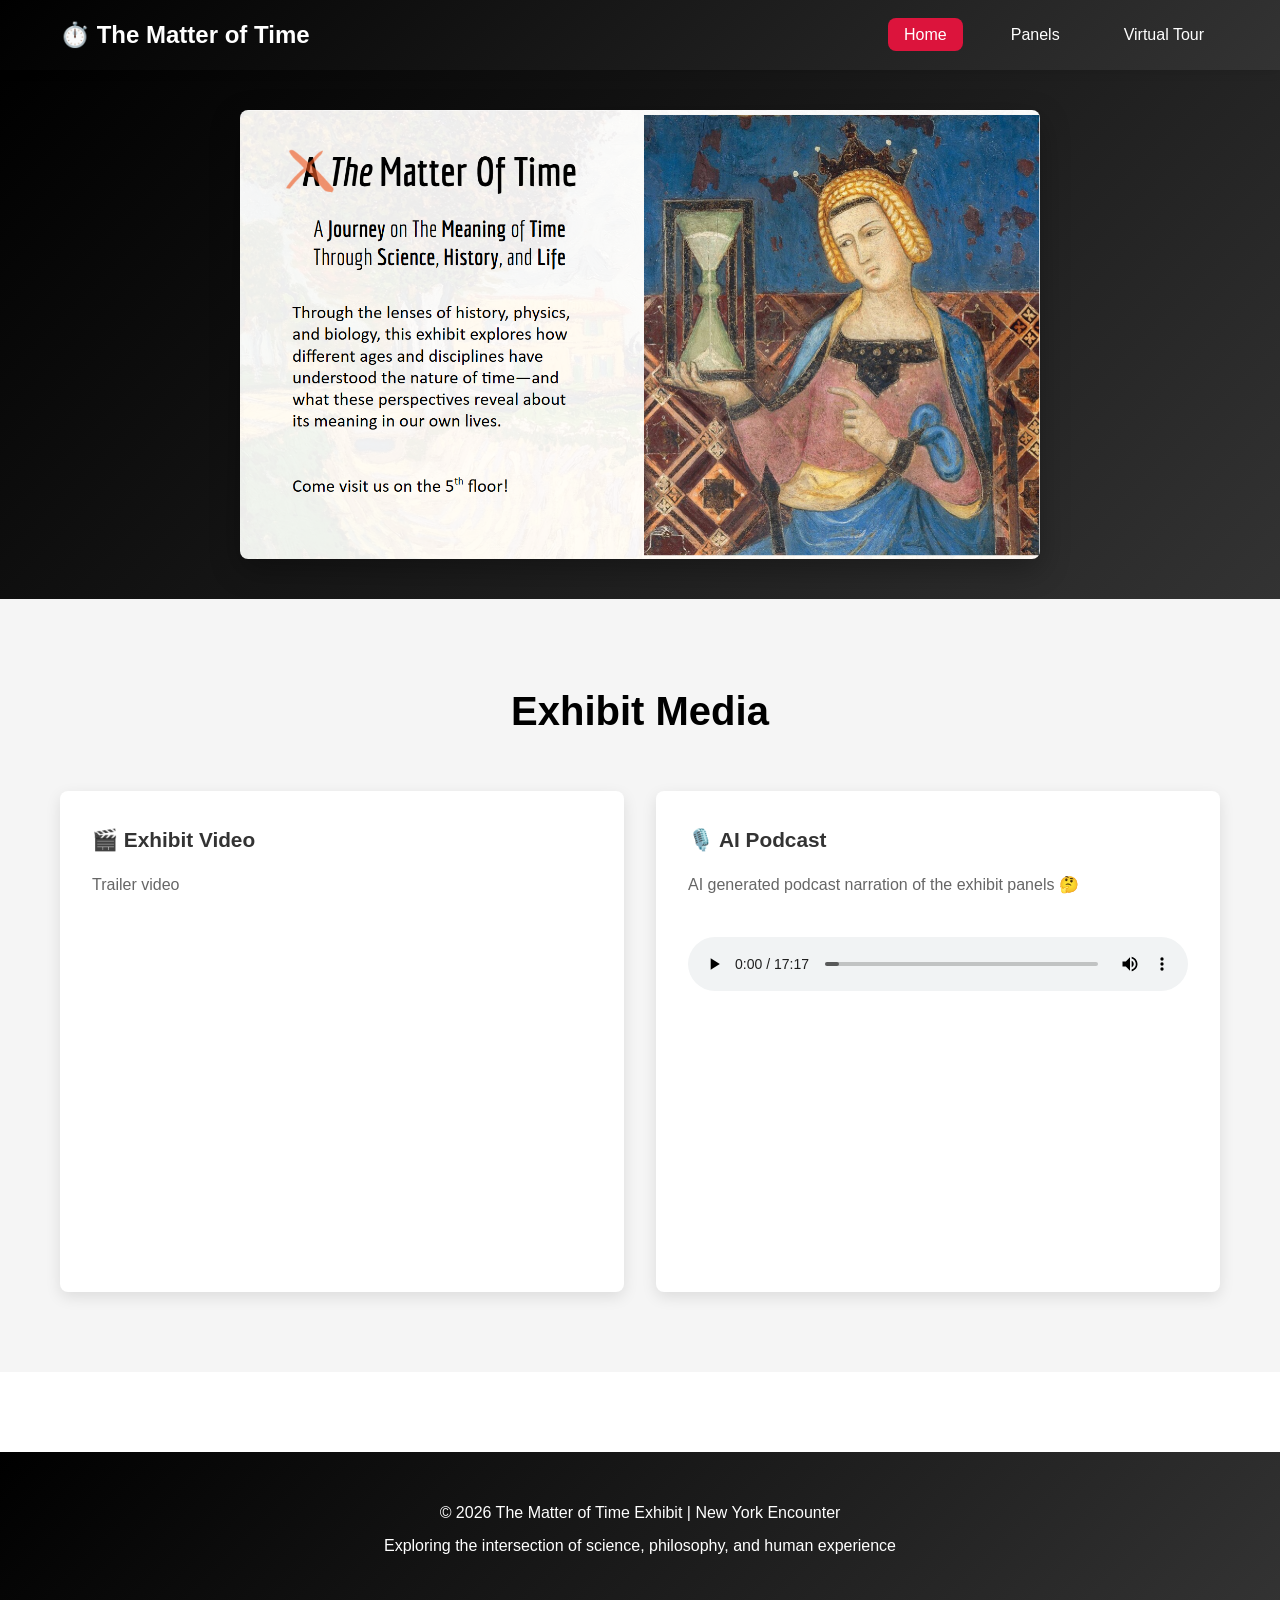
<file: index.html>
<!DOCTYPE html>
<html lang="en">
<head>
    <meta charset="UTF-8">
    <meta name="viewport" content="width=device-width, initial-scale=1.0">
    <link rel="stylesheet" href="css/style.css">
</head>
<body>
    <nav class="navbar">
        <div class="nav-container">
            <div class="logo">⏱️ The Matter of Time</div>
            <ul class="nav-menu">
                <li><a href="index.html" class="active">Home</a></li>
                <li><a href="panels.html">Panels</a></li>
                <li><a href="tour.html">Virtual Tour</a></li>
            </ul>
        </div>
    </nav>

    <header class="hero-simple">
        <div class="title-image">
            <img src="./title_pict.png" alt="The Matter of Time">
        </div>
    </header>

    <section id="media" class="media-section">
        <div class="container">
            <h2>Exhibit Media</h2>
            
            <div class="media-grid">
                <div class="media-card">
                    <h3>🎬 Exhibit Video</h3>
                    <p>Trailer video</p>
                    <iframe width="100%" height="315" src="https://www.youtube.com/embed/G3tJlb4s8cI" title="YouTube video player" frameborder="0" allow="accelerometer; autoplay; clipboard-write; encrypted-media; gyroscope; picture-in-picture; web-share" referrerpolicy="strict-origin-when-cross-origin" allowfullscreen style="border-radius: 8px; margin-top: 15px;"></iframe>
                </div>

                <div class="media-card">
                    <h3>🎙️ AI Podcast</h3>
                    <p>AI generated podcast narration of the exhibit panels 🤔</p>
                    <audio controls style="width: 100%; margin-top: 15px;">
                        <source src="./AI_podcast.mp3" type="audio/mpeg">
                        Your browser does not support the audio element.
                    </audio>
                </div>


            </div>
        </div>
    </section>

    <footer class="footer">
        <div class="container">
            <p>&copy; 2026 The Matter of Time Exhibit | New York Encounter</p>
            <p>Exploring the intersection of science, philosophy, and human experience</p>
        </div>
    </footer>

    <script src="js/script.js"></script>
</body>
</html>
</file>
<file: css/style.css>
* {
    margin: 0;
    padding: 0;
    box-sizing: border-box;
}

:root {
    --primary-color: #000000;
    --secondary-color: #333333;
    --accent-color: #DC143C;
    --light-color: #f5f5f5;
    --text-color: #333;
    --border-radius: 8px;
    --transition: all 0.3s ease;
}

html {
    scroll-behavior: smooth;
}

body {
    font-family: 'Segoe UI', Tahoma, Geneva, Verdana, sans-serif;
    line-height: 1.6;
    color: var(--text-color);
    background-color: #fff;
}

.container {
    max-width: 1200px;
    margin: 0 auto;
    padding: 0 20px;
}

/* Navigation */
.navbar {
    background: linear-gradient(135deg, var(--primary-color) 0%, var(--secondary-color) 100%);
    padding: 1rem 0;
    position: sticky;
    top: 0;
    z-index: 1000;
    box-shadow: 0 2px 10px rgba(0, 0, 0, 0.1);
}

.nav-container {
    max-width: 1200px;
    margin: 0 auto;
    padding: 0 20px;
    display: flex;
    justify-content: space-between;
    align-items: center;
}

.logo {
    color: white;
    font-size: 1.5rem;
    font-weight: bold;
}

.nav-menu {
    display: flex;
    list-style: none;
    gap: 2rem;
}

.nav-menu a {
    color: white;
    text-decoration: none;
    transition: var(--transition);
    padding: 0.5rem 1rem;
    border-radius: var(--border-radius);
}

.nav-menu a:hover,
.nav-menu a.active {
    background-color: var(--accent-color);
    color: white;
}

/* Hero Section */
.hero {
    background: linear-gradient(135deg, var(--primary-color) 0%, var(--secondary-color) 100%);
    color: white;
    padding: 100px 20px;
    text-align: center;
    min-height: 70vh;
    display: flex;
    align-items: center;
    justify-content: center;
}

.hero-content h1 {
    font-size: 3.5rem;
    margin-bottom: 1rem;
    font-weight: bold;
    text-shadow: 2px 2px 4px rgba(0, 0, 0, 0.3);
}

.hero-content p {
    font-size: 1.3rem;
    margin-bottom: 0.5rem;
    opacity: 0.9;
}

.hero-content .subtitle {
    font-size: 1rem;
    margin-bottom: 2rem;
    opacity: 0.8;
}

/* Simple Hero with Title Image */
.hero-simple {
    background: linear-gradient(135deg, var(--primary-color) 0%, var(--secondary-color) 100%);
    padding: 40px 20px;
    display: flex;
    align-items: center;
    justify-content: center;
    min-height: auto;
}

.title-image {
    max-width: 800px;
    width: 100%;
}

.title-image img {
    width: 100%;
    height: auto;
    display: block;
    border-radius: var(--border-radius);
    box-shadow: 0 10px 30px rgba(0, 0, 0, 0.3);
}

/* CTA Button */
.cta-button {
    display: inline-block;
    background-color: var(--accent-color);
    color: white;
    padding: 12px 30px;
    border-radius: var(--border-radius);
    text-decoration: none;
    font-weight: bold;
    transition: var(--transition);
    margin-top: 1rem;
}

.cta-button:hover {
    background-color: #d63648;
    transform: translate(0, -2px);
    box-shadow: 0 5px 15px rgba(233, 69, 96, 0.3);
}

/* Media Section */
.media-section {
    padding: 80px 20px;
    background-color: var(--light-color);
}

.media-section h2 {
    font-size: 2.5rem;
    margin-bottom: 3rem;
    text-align: center;
    color: var(--primary-color);
}

.media-grid {
    display: grid;
    grid-template-columns: repeat(auto-fit, minmax(300px, 1fr));
    gap: 2rem;
}

.media-card {
    background: white;
    padding: 2rem;
    border-radius: var(--border-radius);
    box-shadow: 0 5px 15px rgba(0, 0, 0, 0.1);
    transition: var(--transition);
}

.media-card:hover {
    transform: translate(0, -5px);
    box-shadow: 0 10px 25px rgba(0, 0, 0, 0.15);
}

.media-card h3 {
    color: var(--secondary-color);
    margin-bottom: 1rem;
    font-size: 1.3rem;
}

.media-card p {
    color: #666;
    margin-bottom: 1.5rem;
}

.media-button {
    display: inline-block;
    background-color: var(--secondary-color);
    color: white;
    padding: 10px 20px;
    border-radius: var(--border-radius);
    text-decoration: none;
    font-weight: bold;
    transition: var(--transition);
    margin-right: 0.5rem;
    margin-bottom: 0.5rem;
}

.media-button:hover {
    background-color: var(--primary-color);
}

.media-button.secondary {
    background-color: var(--accent-color);
}

.media-button.secondary:hover {
    background-color: #d63648;
}

/* CTA Section */
.cta-section {
    padding: 60px 20px;
    background: linear-gradient(135deg, var(--primary-color) 0%, var(--secondary-color) 100%);
    text-align: center;
    color: white;
}

.cta-section h2 {
    font-size: 2rem;
    margin-bottom: 1rem;
}

.cta-section p {
    font-size: 1.1rem;
    margin-bottom: 2rem;
    opacity: 0.95;
}

.cta-section .cta-button {
    background-color: var(--accent-color);
}

.cta-section .cta-button:hover {
    background-color: #d63648;
}

/* About Section */
.about-section {
    padding: 80px 20px;
}

.about-section h2 {
    font-size: 2.5rem;
    margin-bottom: 2rem;
    color: var(--primary-color);
}

.about-content {
    max-width: 800px;
    line-height: 1.8;
}

.about-content p {
    margin-bottom: 1.5rem;
    font-size: 1.05rem;
    color: #555;
}

.about-list {
    list-style: none;
    margin-top: 2rem;
}

.about-list li {
    padding: 0.8rem 0;
    padding-left: 2rem;
    position: relative;
    color: #555;
}

.about-list li:before {
    content: "▸";
    position: absolute;
    left: 0;
    color: var(--accent-color);
    font-size: 1.5rem;
}

/* Panels Preview */
.panels-preview {
    padding: 80px 20px;
    background-color: var(--light-color);
}

.panels-preview h2 {
    font-size: 2.5rem;
    margin-bottom: 3rem;
    text-align: center;
    color: var(--primary-color);
}

.preview-grid {
    display: grid;
    grid-template-columns: repeat(auto-fit, minmax(250px, 1fr));
    gap: 2rem;
    margin-bottom: 3rem;
}

.preview-card {
    background: white;
    border-radius: var(--border-radius);
    overflow: hidden;
    box-shadow: 0 5px 15px rgba(0, 0, 0, 0.1);
    transition: var(--transition);
    cursor: pointer;
}

.preview-card:hover {
    transform: scale(1.05);
    box-shadow: 0 10px 25px rgba(0, 0, 0, 0.15);
}

.preview-card img {
    width: 100%;
    height: 200px;
    object-fit: cover;
    display: block;
}

.preview-card h4 {
    padding: 1rem;
    color: var(--secondary-color);
    text-align: center;
    font-size: 0.95rem;
}

.panels-preview .cta-button {
    display: block;
    width: fit-content;
    margin: 0 auto;
}

/* Audio Player Section */
.audio-player-section {
    background: linear-gradient(135deg, var(--light-color) 0%, #f0f0f0 100%);
    padding: 40px 20px;
    border-bottom: 3px solid var(--accent-color);
}

.audio-player {
    text-align: center;
}

.audio-player h2 {
    font-size: 1.8rem;
    margin-bottom: 20px;
    color: var(--primary-color);
}

.audio-player audio {
    width: 100%;
    max-width: 600px;
    height: 40px;
    outline: none;
}

/* Panels Section */
.panels-section {
    padding: 60px 20px;
}

.panels-section h1 {
    font-size: 2.5rem;
    margin-bottom: 1rem;
    color: var(--primary-color);
    text-align: center;
}

.panels-intro {
    text-align: center;
    color: #666;
    margin-bottom: 3rem;
    font-size: 1.1rem;
}

.panel-item {
    display: grid;
    grid-template-columns: 1fr 1fr;
    gap: 3rem;
    margin-bottom: 4rem;
    align-items: center;
}

.panel-item.reverse {
    direction: rtl;
}

.panel-item.reverse > * {
    direction: ltr;
}

.panel-image {
    overflow: hidden;
    border-radius: var(--border-radius);
    box-shadow: 0 5px 20px rgba(0, 0, 0, 0.1);
}

.panel-image img {
    width: 100%;
    height: auto;
    display: block;
    transition: var(--transition);
}

.panel-image:hover img {
    transform: scale(1.03);
}

.panel-content h2 {
    color: var(--secondary-color);
    margin-bottom: 1rem;
    font-size: 1.5rem;
}

.panel-content p {
    color: #555;
    line-height: 1.8;
    margin-bottom: 1rem;
}

/* Footer */
.footer {
    background: linear-gradient(135deg, var(--primary-color) 0%, var(--secondary-color) 100%);
    color: white;
    padding: 40px 20px;
    text-align: center;
    margin-top: 80px;
}

.footer p {
    margin: 0.5rem 0;
}

/* Responsive Design */
@media (max-width: 768px) {
    .nav-menu {
        gap: 1rem;
    }

    .logo {
        font-size: 1.2rem;
    }

    .hero-content h1 {
        font-size: 2rem;
    }

    .hero-content p {
        font-size: 1rem;
    }

    .hero {
        min-height: 50vh;
        padding: 60px 20px;
    }

    .hero-simple {
        padding: 30px 20px;
    }

    .title-image {
        max-width: 600px;
    }

    .media-grid {
        grid-template-columns: 1fr;
    }

    .panel-item {
        grid-template-columns: 1fr;
        gap: 2rem;
    }

    .panel-item.reverse {
        direction: ltr;
    }

    .panels-section h1 {
        font-size: 1.8rem;
    }

    .media-section h2,
    .about-section h2,
    .panels-preview h2,
    .cta-section h2 {
        font-size: 1.8rem;
    }

    .preview-grid {
        grid-template-columns: 1fr;
    }

    .preview-card img {
        height: 300px;
    }
}

@media (max-width: 480px) {
    .nav-container {
        flex-direction: column;
        gap: 1rem;
    }

    .nav-menu {
        flex-wrap: wrap;
        justify-content: center;
        gap: 0.5rem;
    }

    .nav-menu a {
        padding: 0.3rem 0.5rem;
        font-size: 0.9rem;
    }

    .hero-content h1 {
        font-size: 1.5rem;
    }

    .hero-content p {
        font-size: 0.9rem;
    }

    .hero-simple {
        padding: 20px 10px;
    }

    .title-image {
        max-width: 100%;
    }

    .cta-button {
        padding: 10px 20px;
        font-size: 0.9rem;
    }

    .cta-section h2 {
        font-size: 1.4rem;
    }

    .cta-section p {
        font-size: 0.95rem;
    }
}
</file>
